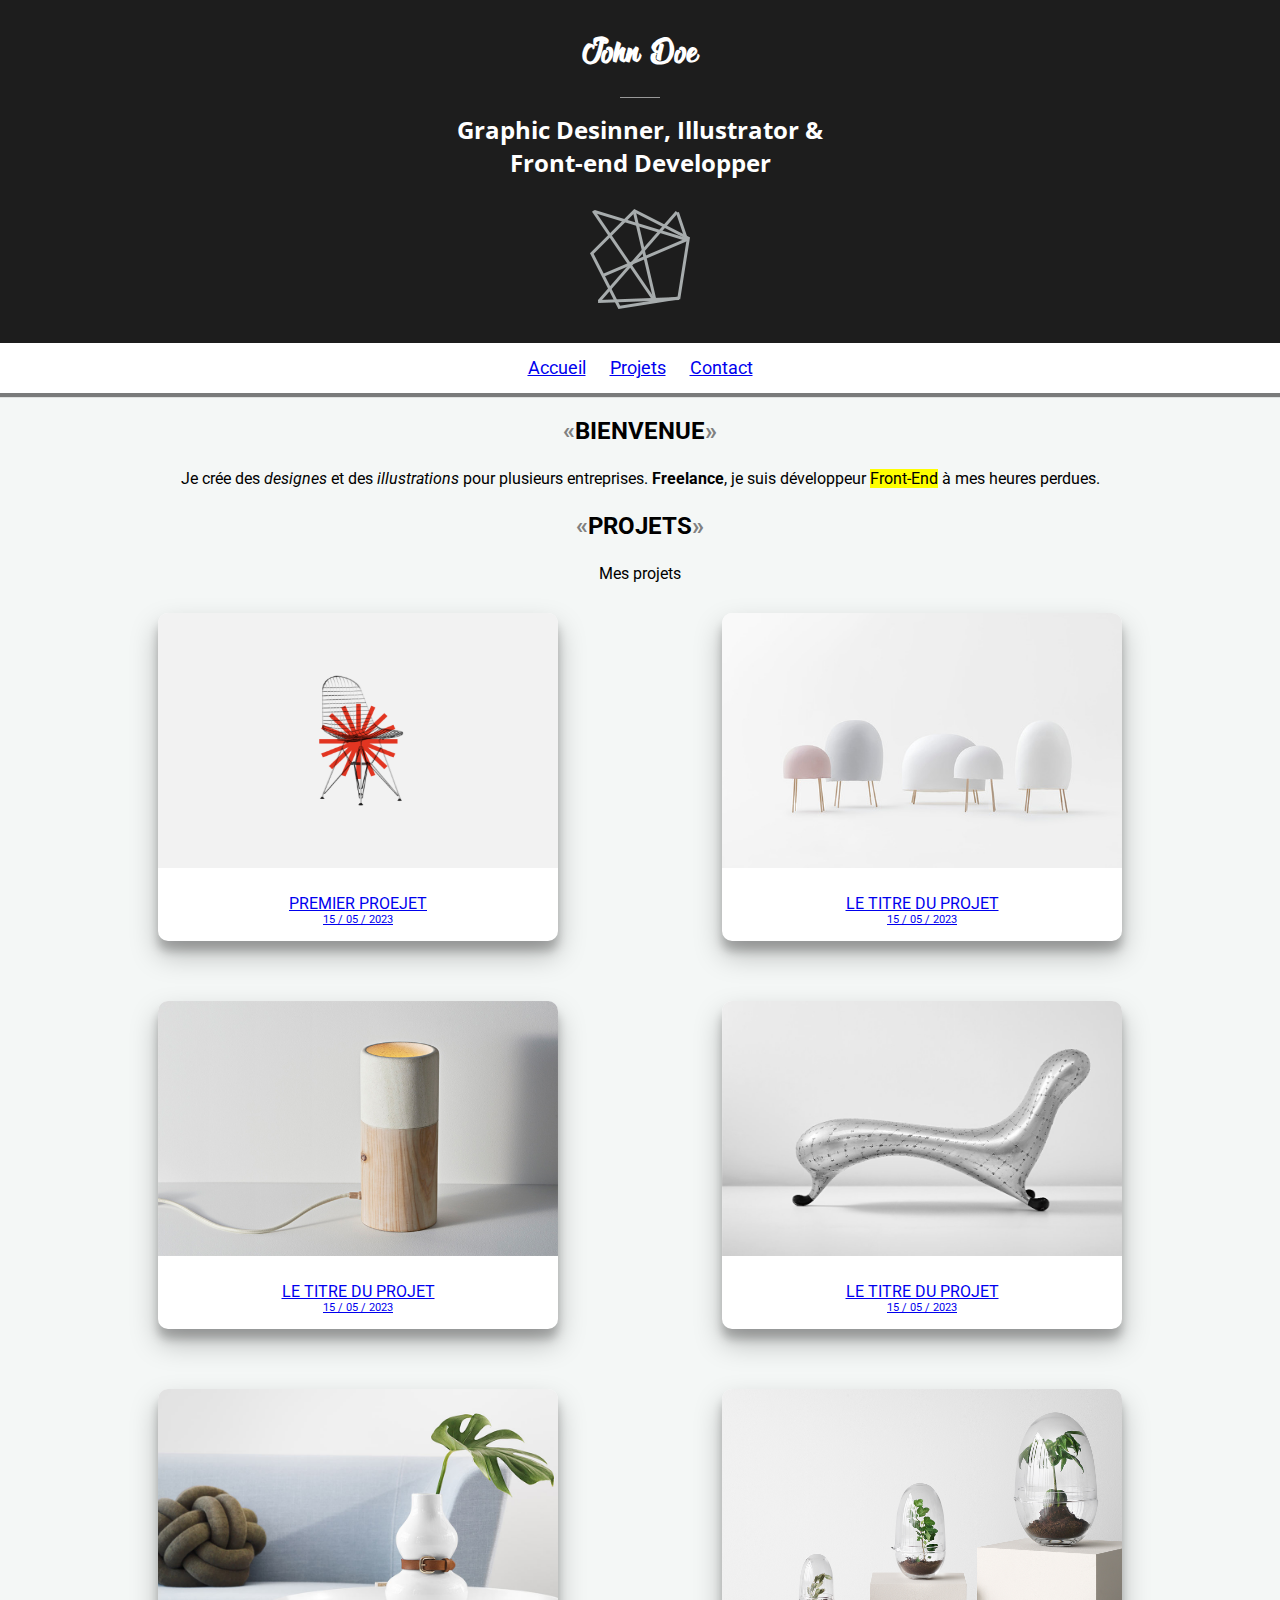
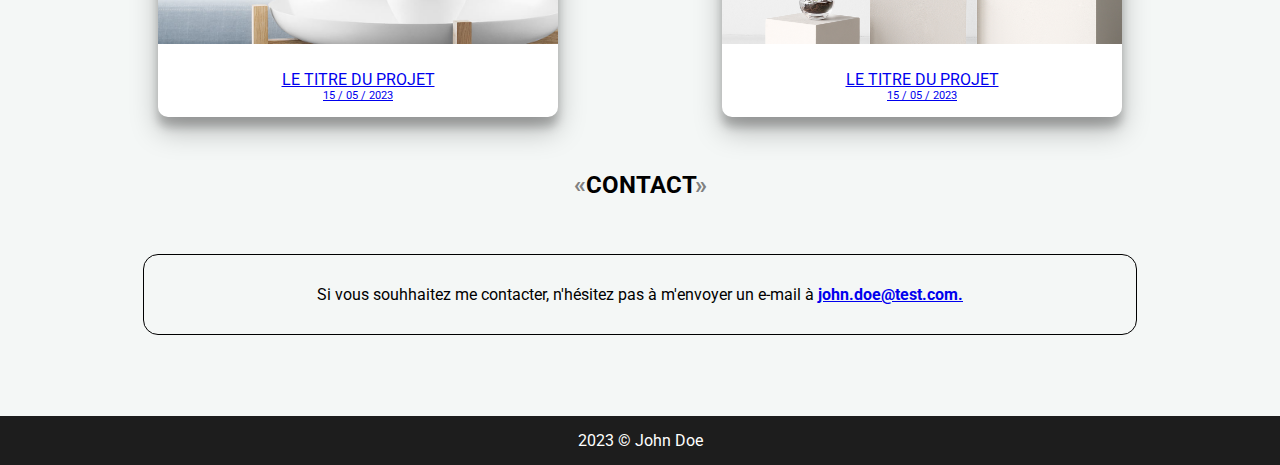
<file: index.html>
<!DOCTYPE html>
<html lang="en">
<head>
    <meta charset="UTF-8">
    <meta http-equiv="X-UA-Compatible" content="IE=edge">
    <meta name="viewport" content="width=device-width, initial-scale=1.0">
    <link rel="stylesheet" href="assets/style/default.css" type="text/css">
    <link rel="preconnect" href="https://fonts.googleapis.com">
    <link rel="preconnect" href="https://fonts.googleapis.com">
    <!-- <link rel="preconnect" href="https://fonts.gstatic.com" crossorigin>
    <link href="https://fonts.googleapis.com/css2?family=Open+Sans:ital,wght@0,300;0,400;0,500;0,600;0,700;0,800;1,300;1,400;1,500;1,600;1,700;1,800&family=Roboto:ital,wght@0,100;0,300;0,400;0,500;0,700;0,900;1,100;1,300;1,400;1,500;1,700;1,900&display=swap" rel="stylesheet"> -->
    <title>John Doe | Graphic Designer</title>
</head>
<body>
    <header> <!-- PRENOM ET NOM-->
        <h1>John Doe</h1>
        <span class="separator"></span>
        <!-- METIER OU FONCTION -->
        <h2>Graphic Desinner, Illustrator & Front-end Developper</h2>
        <!-- LOGO -->
        <img src="assets/icones/logo.png" alt="logo" id="logo">
        <!-- <figure>
            <img src="assets/icones/logo.png" alt="logo" id="logo">
            <figcaption>logo</figcaption>
        </figure> -->
    </header>
    <nav> <!-- NAVIGATION -->
        <ul>
            <li><a href="#accueil" title="Page d'accueil">Accueil</a></li>
            <li><a href="#projects" title="projets">Projets</a></li>
            <li><a href="#contact" title="contact">Contact</a></li>
        </ul>
    </nav>
    <main class="container">
        <section>
            <!-- PRESENTATION-->
            <h3>Bienvenue</h3> 
            <p>Je crée des <em>designes</em> et des <em>illustrations</em> pour plusieurs entreprises.<strong> Freelance</strong>, je suis développeur <mark>Front-End</mark> à mes heures perdues.</p>
        </section>
        <section>
          <h3>Projets</h2>
            <span>Mes projets</span>
            <!-- CONTENEUR -->
            <div id="projects">
              <!-- PROJET 1-->
              <div class="project">
                <a href="assets/pages/first-project.html">
                  <div class="picture">
                    <img src="assets/pictures/illustration_1.png" alt="first-project">
                  </div>
                  <span>Premier proejet</span>
                  <span class="date-project">15 / 05 / 2023</span>
                </a>
              </div>
              <!-- PROJET 2-->
              <div class="project">
                <a href="secondProject.html">
                  <div class="picture">
                    <img src="assets/pictures/illustration_2.jpg" alt="secondProject">
                  </div>
                  <span>Le titre du projet</span>
                  <span class="date-project">15 / 05 / 2023</span>
                </a>
              </div>
              <!-- PROJET 3-->
              <div class="project">
                <a href="thirdProject.html">
                  <div class="picture">
                    <img src="assets/pictures/illustration_3.jpg" alt="thirdProject">
                  </div>
                  <span>Le titre du projet</span>
                  <span class="date-project">15 / 05 / 2023</span>
                </a>
              </div>
              <!-- PROJET 4-->
              <div class="project">
                <a href="fourthProject.html">
                  <div class="picture">
                    <img src="assets/pictures/illustration_4.jpg" alt="fourthProject">
                  </div>
                  <span>Le titre du projet</span>
                  <span class="date-project">15 / 05 / 2023</span>
                </a>
              </div>
              <!-- PROJET 5-->
              <div class="project">
                <a href="fifthProject.html">
                  <div class="picture">
                    <img src="assets/pictures/illustration_5.jpg" alt="fifthProject">
                  </div>
                  <span>Le titre du projet</span>
                  <span class="date-project">15 / 05 / 2023</span>
                </a>
              </div>
              <!-- PROJET 6-->
              <div class="project">
                <a href="sixthProject.html">
                  <div class="picture">
                    <img src="assets/pictures/illustration_6.jpg" alt="sixthProject">
                  </div>
                  <span>Le titre du projet</span>
                  <span class="date-project">15 / 05 / 2023</span>
                </a>
              </div>
            </div>
        </section>
        <section>
            <!-- CONTACTEZ MOI-->
            <h3>Contact</h3>
            <div id="contact">
                <p>Si vous souhhaitez me contacter, n'hésitez pas à m'envoyer un e-mail à <a href="mailto:john.doe@test.com">john.doe@test.com.</a></p>
            </div>
        </section>
    </main>
    <!-- FOOTER -->
    <footer>
        <span>2023 &copy; John Doe</span>
    </footer>
</body>
</html>
</file>
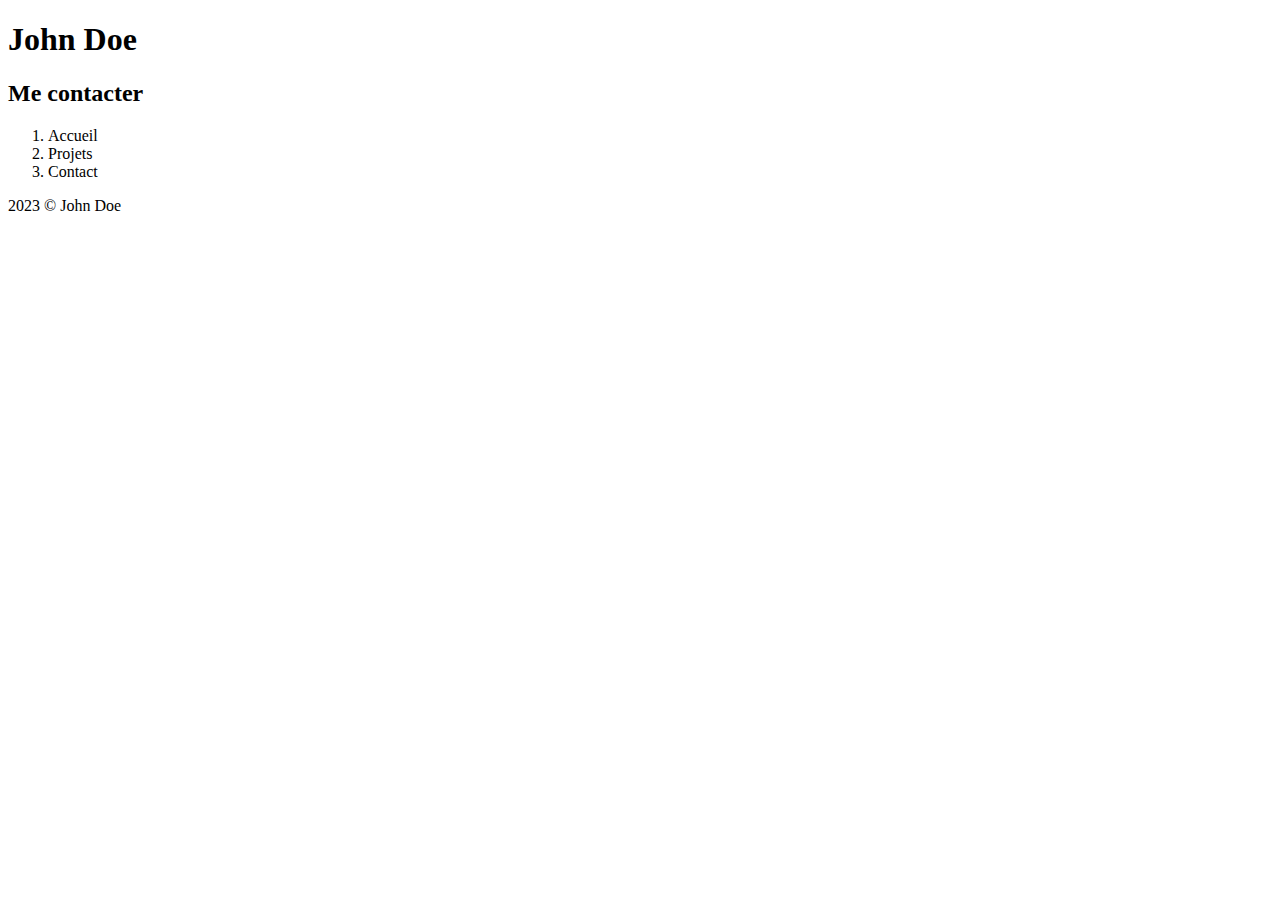
<file: assets/pages/contact.html>
<!DOCTYPE html>
<html lang="en">
<head>
    <meta charset="UTF-8">
    <meta http-equiv="X-UA-Compatible" content="IE=edge">
    <meta name="viewport" content="width=device-width, initial-scale=1.0">
    <title>Contact</title>
</head>
<body>
    <header> <!-- Nom et fonction-->
        <h1>John Doe</h1>
        <h2>Me contacter</h2>
    </header>
    <nav>
        <ol>
            <li>Accueil</li>
            <li>Projets</li>
            <li>Contact</li>
        </ol>
    </nav>
    <footer>
        <span>2023 &copy; John Doe</span>
    </footer>
</body>
</html>
</file>
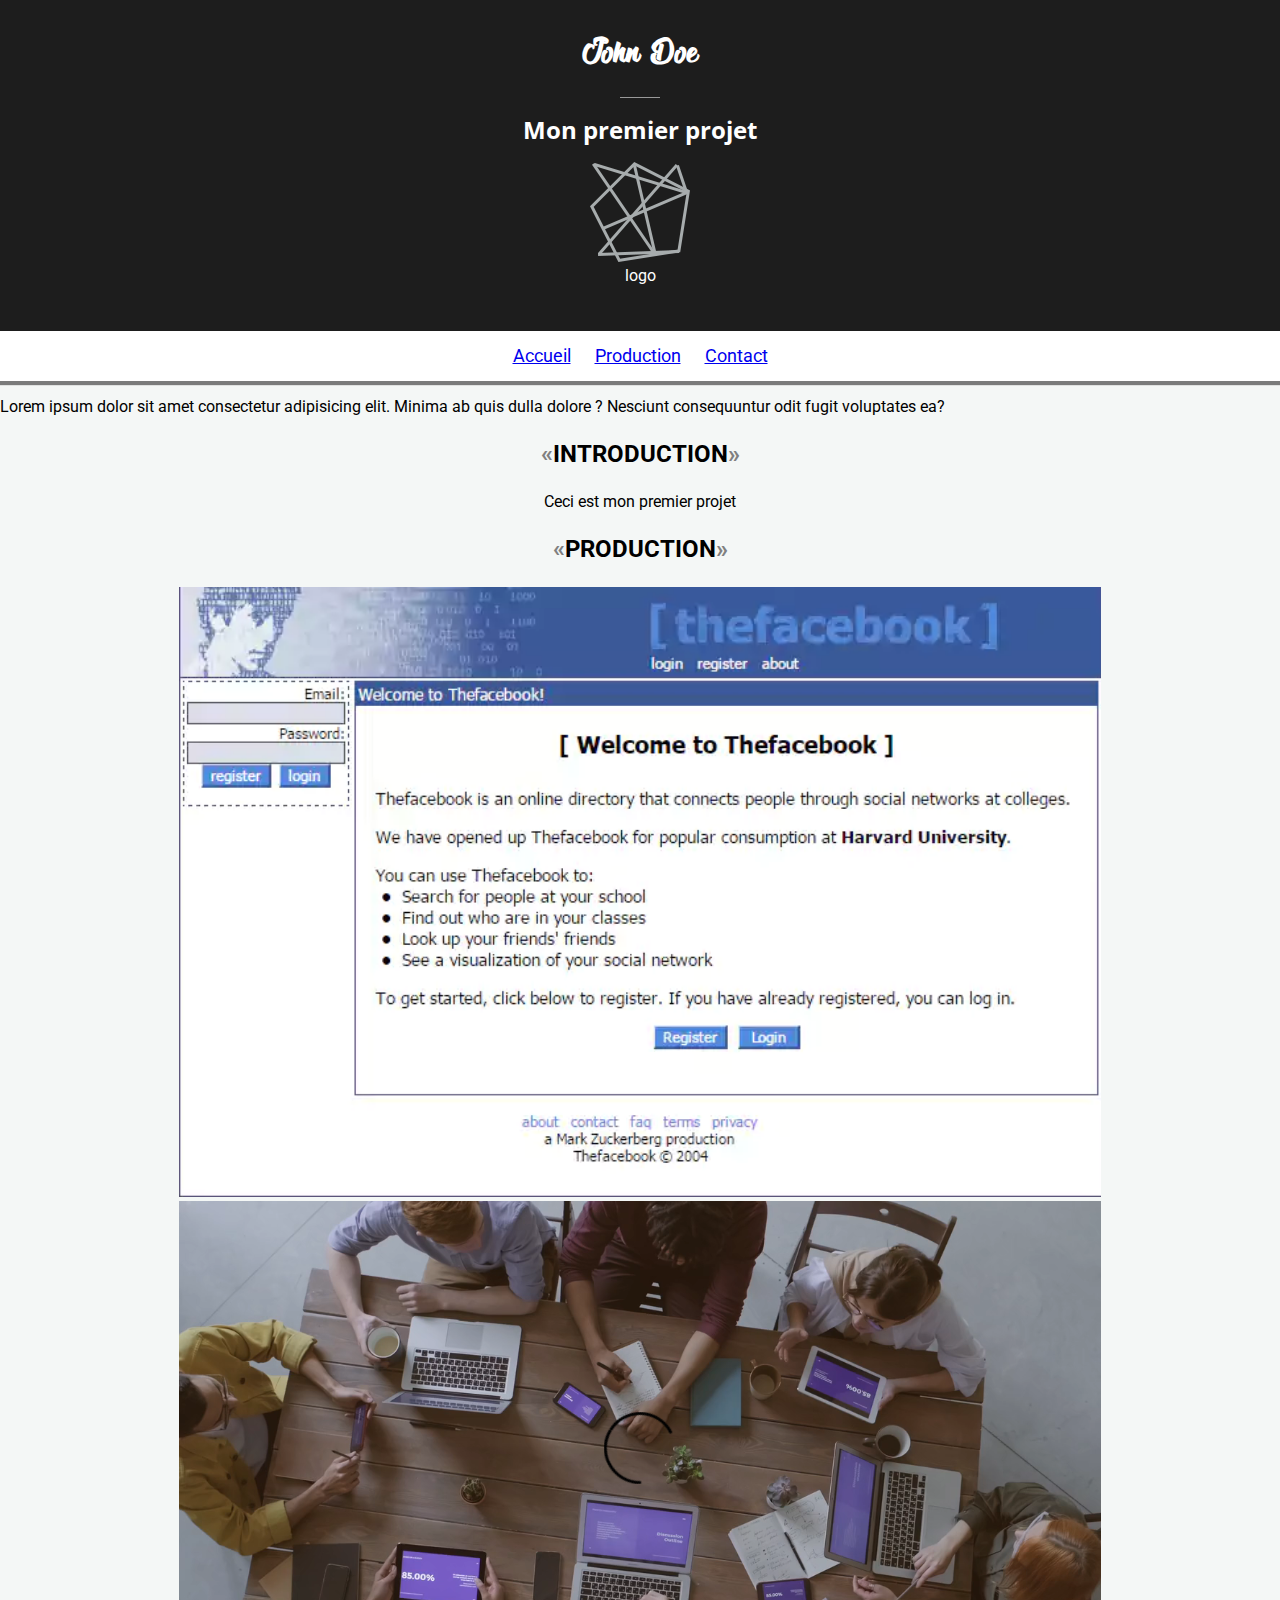
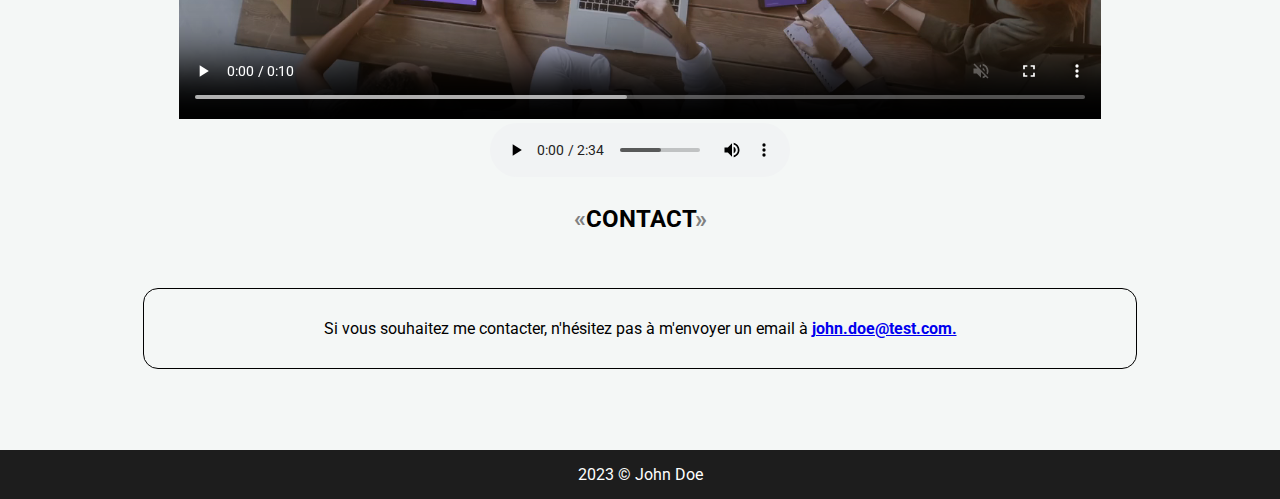
<file: assets/pages/first-project.html>
<!DOCTYPE html>
<html lang="en">
<head>
    <meta charset="UTF-8">
    <meta http-equiv="X-UA-Compatible" content="IE=edge">
    <meta name="viewport" content="width=device-width, initial-scale=1.0">
    <link rel="stylesheet" href="../style/default.css" type="text/css">
    <title>Premier projet</title>
</head>
<body>
    <header> <!-- NOM ET FONCTION -->
        <h1>John Doe</h1>
        <span class="separator"></span>
        <!-- METIER OU FONCTION -->
        <h2>Mon premier projet</h2>
        <!-- LOGO -->
        <figure>
            <img src="../icones/logo.png" alt="logo">
            <figcaption>logo</figcaption>
        </figure>
    </header>
    <nav> <!-- NAVIGATION -->
        <ul>
        <li><a href="../../index.html" title="Retour à l'accueil" target="_self" title="accueil">Accueil</a></li>
        <li><a href="#production" title="production">Production</a></li>
        <li><a href="#contact" title="contact">Contact</a></li>
        </ul>
    </nav>
    <p>Lorem ipsum dolor sit amet consectetur adipisicing elit. Minima ab quis dulla dolore ? Nesciunt consequuntur odit fugit voluptates ea?
    </p>
    <main class="container">
        <section>
            <h3>Introduction</h3> <!-- CONTENU -->
            <p>Ceci est mon premier projet</p>
            <article>
            </article>
        </section >
        <!-- PRDOUCTION -->
        <section id="production">
            <h3>Production</h3>

            <img src="../pictures/presentation.png" alt="mon premier projet">
            <video muted controls autoplay loop width="90%">
                <source src="../videos/video.mp4" type="video/mp4">
                <p>Votre navigateur ne prend pas en charge cette vidéo.<br>Vous pouvez la télécharter <a href="../videos/video.mp4">ici</a></p>
            </video>
            <audio controls preload="metadata">
                <source src="../audio/bensound.mp3"> 
                <span>Votre navigateur ne prend pas en charge cette piste audio.<br>Vous pouvez <a href="../audio/bensound.mp3">la télécharger ici</a></span>
            </audio>
        </section>
        <!-- CONTACT -->
        <section>
            <!-- DESCRIPTION -->
            <h3>Contact</h3>
            <div id="contact">
                <p>Si vous souhaitez me contacter, n'hésitez pas à m'envoyer un email à <a href="mailto:john.doe@test.com">john.doe@test.com.</a></p>
            </div>
        </section>
    </main>
    <footer>
        <span>2023 &copy; John Doe</span>
    </footer>
</body>
</html>
</file>
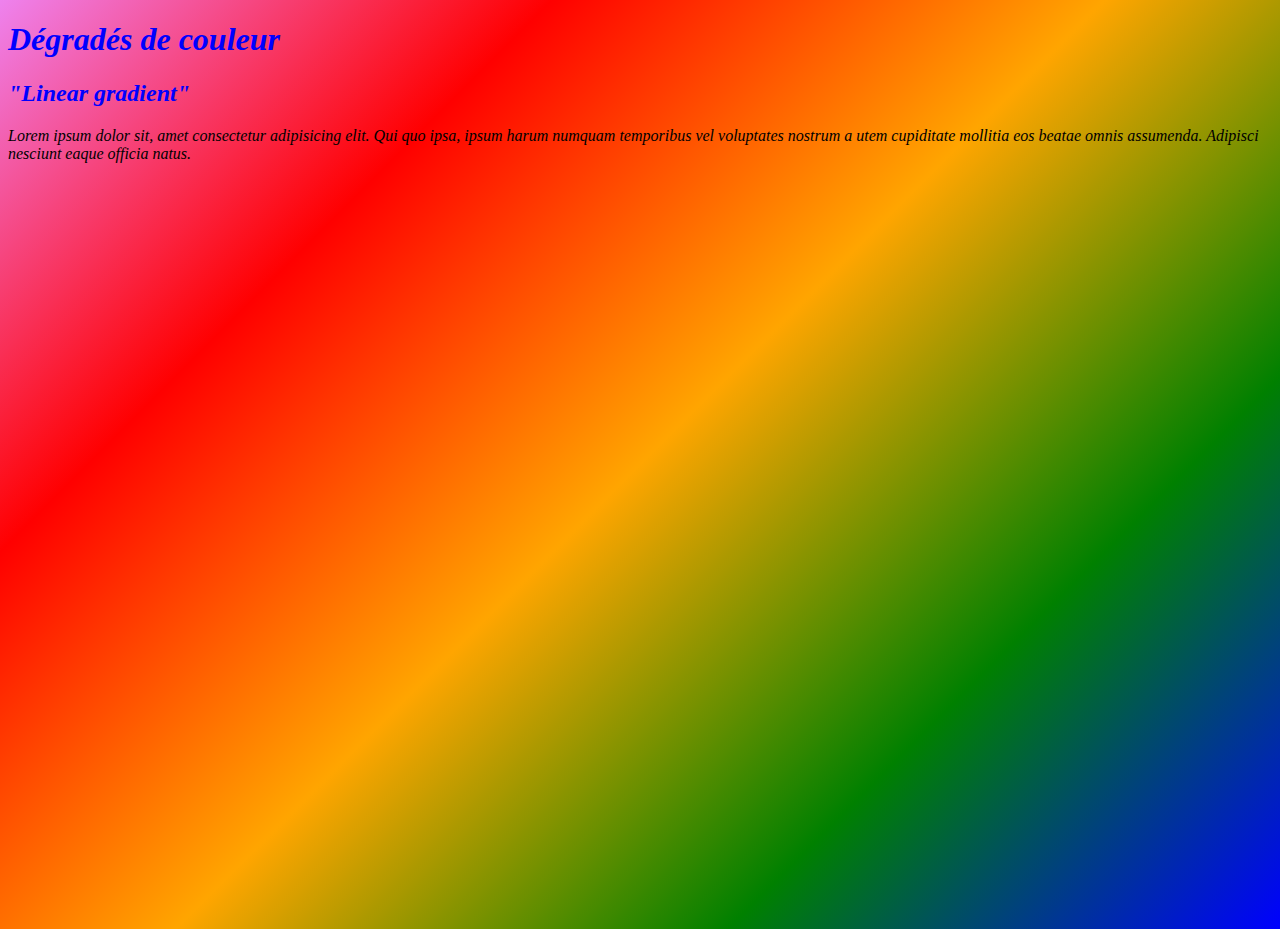
<file: assets/pages/linear-gradient.html>
<!DOCTYPE html>
<html lang="en">
<head>
    <meta charset="UTF-8">
    <meta http-equiv="X-UA-Compatible" content="IE=edge">
    <meta name="viewport" content="width=device-width, initial-scale=1.0">
    <title>Dégradés des couleurs (linéaire)</title>
</head>
<body  style="
    background: linear-gradient(315deg, blue, green, orange, red, violet);
    height: 100vh;
    color: blue;
    font-style: italic;
    ">
    <header>
        <h1>Dégradés de couleur</h1>
    </header>
    <main>
        <h2>"Linear gradient"</h2>
        <p style="color: black;">Lorem ipsum dolor sit, amet consectetur adipisicing elit. Qui quo ipsa, ipsum harum numquam temporibus vel voluptates nostrum a
            utem cupiditate mollitia eos beatae omnis assumenda. Adipisci nesciunt eaque officia natus.
        </p>
    </main>
    <footer></footer>
</body>
</html>
</file>
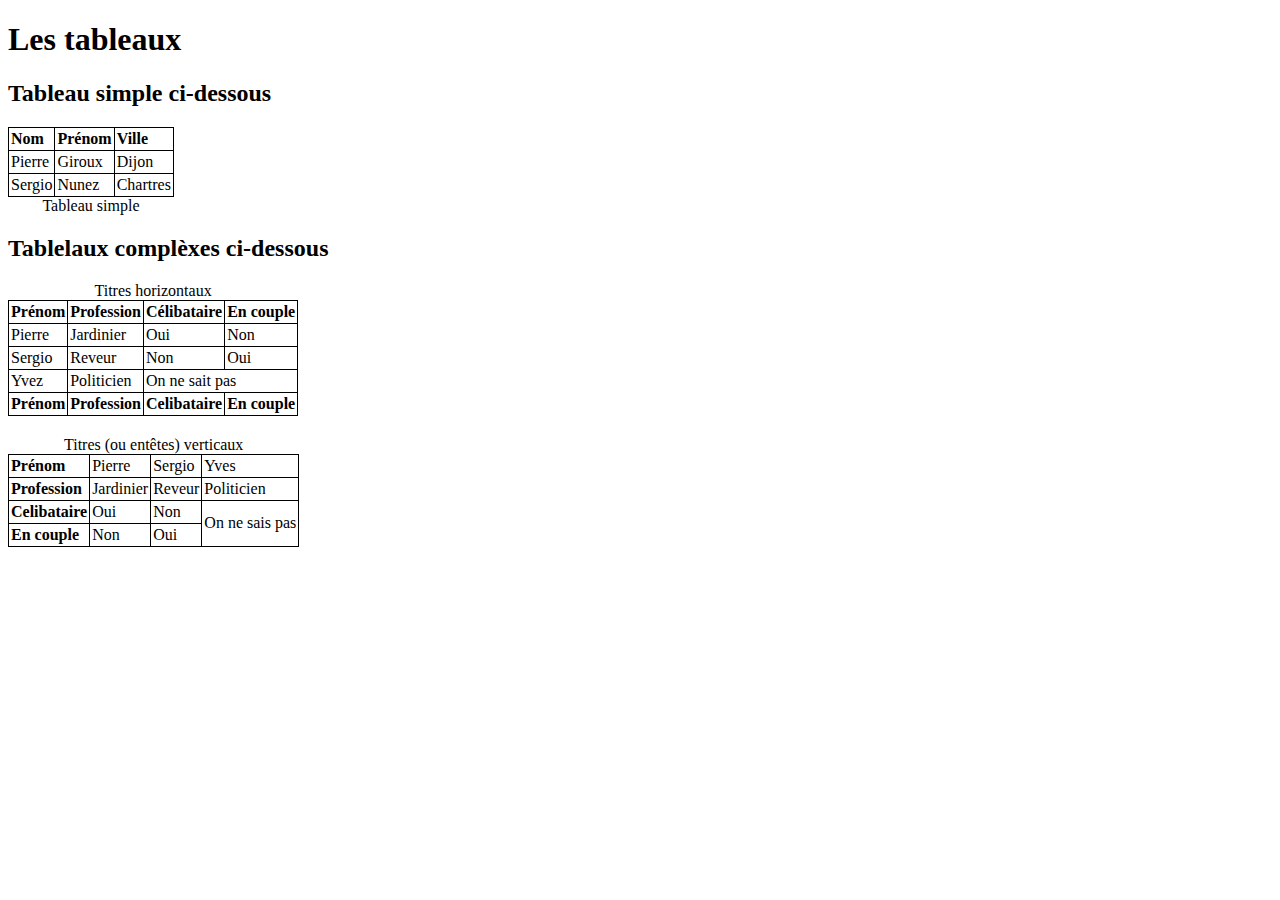
<file: assets/pages/table.html>
<!DOCTYPE html>
<html lang="en">
<head>
    <meta charset="UTF-8">
    <meta http-equiv="X-UA-Compatible" content="IE=edge">
    <meta name="viewport" content="width=device-width, initial-scale=1.0">
    <title>Tableaux</title>
    <style type="text/css">
      table, th, td {
        border-collapse: collapse;
        border: 1px black solid;
        padding: 2px;
        text-align: left;
      }
      table {
        margin-bottom: 20px;
      }
      .simple-table {
        caption-side: bottom;
      }
    </style>
</head>
<body>
  <header>
    <h1>Les tableaux</h1>
  </header>
  <main>
    <h2>Tableau simple ci-dessous</h2>
    <table class="simple-table">
      <caption>Tableau simple</caption>
      <tr>
        <th>Nom</th>
        <th>Prénom</th>
        <th>Ville</th>
      </tr>
      <tr>
        <td>Pierre</td>
        <td>Giroux</td>
        <td>Dijon</td>
      </tr>
      <tr>
        <td>Sergio</td>
        <td>Nunez</td>
        <td>Chartres</td>
      </tr>
    </table>
    <h2>Tablelaux complèxes ci-dessous</h2>
    <table>
      <caption>Titres horizontaux</caption>
      <thead>
        <tr>
          <th>Prénom</th>
          <th>Profession</th>
          <th>Célibataire</th>
          <th>En couple</th>
        </tr>
      </thead>
      <tbody>
        <tr>
          <td>Pierre</td>
          <td>Jardinier</td>
          <td>Oui</td>
          <td>Non</td>
        </tr>
        <tr>
          <td>Sergio</td>
          <td>Reveur</td>
          <td>Non</td>
          <td>Oui</td>
        </tr>
        <tr>
          <td>Yvez</td>
          <td>Politicien</td>
          <td colspan="2">On ne sait pas</td>
        </tr>
        <tfooter>
          <th>Prénom</th>
          <th>Profession</th>
          <th>Celibataire</th>
          <th>En couple</th>
        </tfooter>
      </tbody>
    </table>
    <table>
      <caption>Titres (ou entêtes) verticaux</caption>
      <tr>
        <th>Prénom</th>
        <td>Pierre</td>
        <td>Sergio</td>
        <td>Yves</td>
      </tr>
      <tr>
        <th>Profession</th>
        <td>Jardinier</td>
        <td>Reveur</td>
        <td>Politicien</td>
      </tr>
      <tr>
        <th>Celibataire</th>
        <td>Oui</td>
        <td>Non</td>
        <td rowspan="2">On ne sais pas</td>
      </tr>
      <tr>
        <th>En couple</th>
        <td>Non</td>
        <td>Oui</td>
      </tr>
    </table>
  </main>
  <footer></footer>
</body>
</html>
</file>
<file: assets/style/default.css>
@import url('https://fonts.googleapis.com/css2?family=Open+Sans:ital,wght@0,300;0,400;0,500;0,600;0,700;0,800;1,300;1,400;1,500;1,600;1,700;1,800&family=Roboto:ital,wght@0,100;0,300;0,400;0,500;0,700;0,900;1,100;1,300;1,400;1,500;1,700;1,900&display=swap');

body {
    font-family: 'roboto', 'sans-serif';
    background-color: #f4f7f6;
    margin: 0;
}

* {
    box-sizing: border-box;
}

header {
    text-align: center;
    background-color: #1d1d1d;
    color: white;
    padding-bottom: 30px;
}

section {
    text-align: center;
}

h1 {
    font-family: 'theblacklist', 'Arial', sans-serif;
    margin-top: 0;
    padding-top: 30px
}

h2 {
    font-family: 'open sans', 'sans-serif';
    font-size: 1.5em;
    max-width: 400px;
    margin: auto;
}

h3::before {
    content: '«';
    color: gray;
}

h3 {
    font-size: 1.5em;
    text-transform: uppercase;
}

h3::after {
    content: '»';
    color: gray;
}

nav {
    text-align: center;
    background-color: white;
    box-shadow: 0 3px 1px 1px rgba(0, 0, 0, 0.5);
    font-size: 1.1em;
    padding: 15px;
}

nav>ul>li:hover {
    font-weight: bold;
}

ul {
    padding: 20px;
    display: inline;
}

li {
    list-style-type: none;
    display: inline;
    margin: 10px;
}

footer {
  background-color: #1d1d1d;
  color: white;
  text-align: center;
  padding: 15px;
}

/* SELECTEURS IDs */
#logo {
  margin-top: 30px;
}

#contact {
  padding: 15px;
  margin-bottom: 50px;
}

#contact>p {
  border: 1px black solid;
  border-radius: 15px;
  padding: 30px 20px;
  min-width: 140px;
  text-align: center;
  box-sizing:content-box;
}

#contact a {
  font-weight: bold;
}

#projects {
  display: flex;
  flex-wrap: wrap;
  justify-content: space-between;
  
}

#production img {
  width: 90%;
}

/* SELECTEURS CLASSES */
.separator {
  width: 40px;
  height: 1px;
  margin: 15px auto;
  display: block;
  background-color: #999999;
}

.container {
  width: 80%;
  margin: auto;    
}

.project {
  width: 400px;
  margin: 30px;
  display: inline-block;
  background-color: white;
  padding-bottom: 15px;
  border: px black solid;
  border-radius: 10px;
  overflow: hidden;
  box-shadow: 0 14px 28px rgba(0,0,0,0.25), 0 10px 10px rgba(0,0,0,0.22) /* NOTION À RETRAVAILLER */
}

.project:hover {
  box-shadow: 0 1px 3px rgba(0,0,0,0.12), 0 1px 2px rgba(0,0,0,0.24);
  transition: all 0.3s cubic-bezier(.25,.8,.25,1); 
}

.project img {
  min-width: 400px;
  height: 255px;
}

.project span {
  display: block;
  text-transform: uppercase;
}

.project .date-project {
  font-size: 0.7em;
}

.picture {
  width: 400px;
  height: 266px;
  overflow: hidden;
  margin-bottom: 15px;
}

/* POLICES */
/* Joséfine-100 ET Open-100 A TESTER AUSSI*/
@font-face {
    font-family: 'theblacklist';
    src: url('../polices/theblacklist.ttf') format('truetype');
}

/* @font-face {
    font-family: 'computer';
    src: url('../polices/computer.ttf') format('truetype');
}

@font-face {
    font-family: 'computer-condensed';
    src: url('../polices/computer-condensed.ttf') format('truetype');
} */

/* MEDIA */
@media all and (max-width: 998px) {

}
</file>
